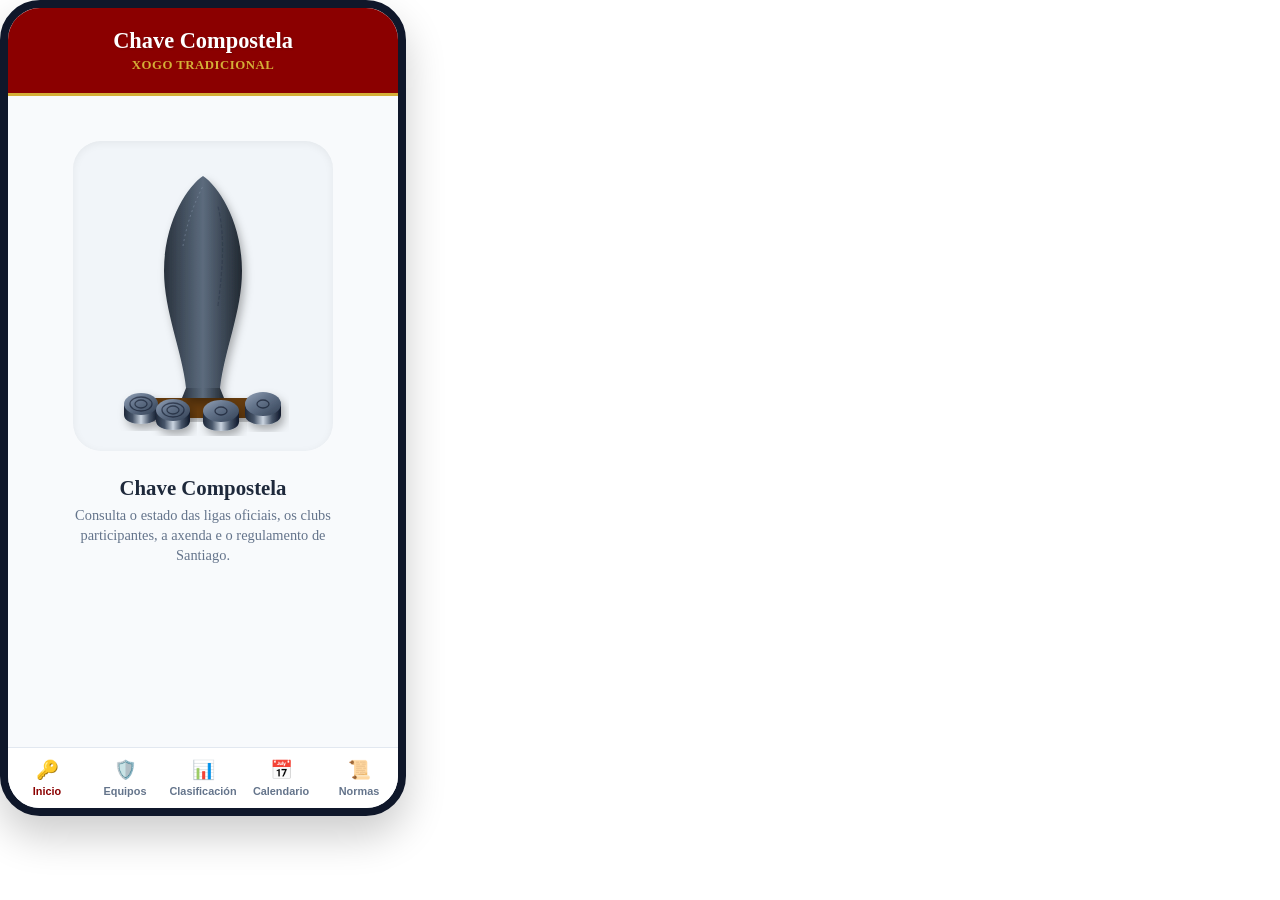
<file: index.html>
<!DOCTYPE html>
<html lang="gl">
<head>
    <meta charset="UTF-8">
    <meta name="viewport" content="width=device-width, initial-scale=1.0, maximum-scale=1.0, user-scalable=no, viewport-fit=cover">
    <title>Chave Compostela</title>


    
    
    <!-- Habilita el modo App a pantalla completa en iOS (sin barra de direcciones de Safari) -->
<meta name="mobile-web-app-capable" content="yes">

<!-- Personaliza el color de la barra de estado superior de la batería/hora en iOS -->
<meta name="mobile-web-app-status-bar-style" content="black-translucent">

<!-- Nombre corto que aparecerá debajo del icono en la pantalla de inicio del teléfono -->
<meta name="mobile-web-app-title" content="Chave">

<!-- Color corporativo del navegador en móviles (#8B0000 es el Vermello Santiago) -->
<meta name="theme-color" content="#8B0000">

<!-- Iconos oficializados para iOS y navegadores web -->
<link rel="icon" type="image/svg+xml" href="icons/favicon.svg">
<link rel="touch-icon" sizes="180x180" href="icons/apple-touch-icon.png">

 <!-- Estilos principales -->
  <link rel="stylesheet" href="css/styles.css">
    
   
</head>

<body>

    <div class="app-container">
        <!-- Cabeceira -->
        <div class="app-header">
            <h1 class="app-title">Chave Compostela</h1>
            <p class="app-subtitle">Xogo Tradicional</p>
        </div>
        
        <!-- Contido da App -->
        <div class="app-content">
            
            <!-- VISTA: INICIO -->
            <div id="view-inicio" class="view-section active">
                <div class="home-screen">
                    <div class="canvas-chave">
                        <svg width="220" height="280" viewBox="0 0 220 280" fill="none" xmlns="http://w3.org">
                            <defs>
                                <linearGradient id="ferro-chave" x1="0%" y1="0%" x2="100%" y2="0%">
                                    <stop offset="0%" stop-color="#2a323d" /><stop offset="25%" stop-color="#424f5e" /><stop offset="50%" stop-color="#5c6b7d" /><stop offset="75%" stop-color="#3d4957" /><stop offset="100%" stop-color="#222932" />
                                </linearGradient>
                                <linearGradient id="ferro-peso" x1="0%" y1="0%" x2="100%" y2="100%">
                                    <stop offset="0%" stop-color="#94a3b8" /><stop offset="40%" stop-color="#64748b" /><stop offset="100%" stop-color="#334155" />
                                </linearGradient>
                                <linearGradient id="canto-peso" x1="0%" y1="0%" x2="100%" y2="0%">
                                    <stop offset="0%" stop-color="#1e293b" /><stop offset="25%" stop-color="#475569" /><stop offset="50%" stop-color="#cbd5e1" /><stop offset="75%" stop-color="#475569" /><stop offset="100%" stop-color="#0f172a" />
                                </linearGradient>
                                <filter id="sombra-chave" x="-20%" y="-20%" width="140%" height="140%"><feDropShadow dx="3" dy="5" stdDeviation="4" flood-opacity="0.3"/></filter>
                            </defs>
                            <!-- Taco / Cepo de madeira -->
                            <rect x="45" y="242" width="130" height="20" rx="3" fill="#653b11" filter="url(#sombra-chave)"/>
                            <!-- A Chave en pico estilizada -->
                            <g filter="url(#sombra-chave)">
                                <path d="M 89 242 L 131 242 L 127 232 L 93 232 Z" fill="url(#ferro-chave)" />
                                <path d="M 93 232 C 89 195, 71 155, 71 115 C 71 65, 95 30, 110 20 C 125 30, 149 65, 149 115 C 149 155, 131 195, 127 232 Z" fill="url(#ferro-chave)"/>
                                <path d="M 90 90 C 95 60, 105 40, 110 30" stroke="#94a3b8" stroke-width="1" opacity="0.4" stroke-dasharray="2 3"/>
                                <path d="M 125 150 C 130 110, 132 80, 125 50" stroke="#1e293b" stroke-width="1.2" opacity="0.3" stroke-dasharray="4 2"/>
                            </g>
                            <!-- Os 4 pesos con curvatura 3D idéntica -->
                            <g filter="url(#sombra-chave)">
                                <path d="M 31 248 C 31 254, 65 254, 65 248 L 65 259 C 65 271, 31 271, 31 259 Z" fill="url(#canto-peso)" />
                                <ellipse cx="48" cy="248" rx="17" ry="11" fill="url(#ferro-peso)" />
                                <ellipse cx="48" cy="248" rx="11" ry="7" fill="none" stroke="#0f172a" stroke-width="1.3" opacity="0.6"/><ellipse cx="48" cy="248" rx="6" ry="4" fill="none" stroke="#0f172a" stroke-width="1.3" opacity="0.6"/>
                            </g>
                            <g filter="url(#sombra-chave)">
                                <path d="M 63 254 C 63 260, 97 260, 97 254 L 97 265 C 97 277, 63 277, 63 265 Z" fill="url(#canto-peso)" />
                                <ellipse cx="80" cy="254" rx="17" ry="11" fill="url(#ferro-peso)" />
                                <ellipse cx="80" cy="254" rx="11" ry="7" fill="none" stroke="#0f172a" stroke-width="1.3" opacity="0.6"/><ellipse cx="80" cy="254" rx="6" ry="4" fill="none" stroke="#0f172a" stroke-width="1.3" opacity="0.6"/>
                            </g>
                            <g filter="url(#sombra-chave)">
                                <path d="M 110 255 C 110 261, 146 261, 146 255 L 146 266 C 146 278, 110 278, 110 266 Z" fill="url(#canto-peso)" />
                                <ellipse cx="128" cy="255" rx="18" ry="11" fill="url(#ferro-peso)" />
                                <ellipse cx="128" cy="255" rx="6" ry="4" fill="none" stroke="#0f172a" stroke-width="1.3" opacity="0.65"/>
                            </g>
                            <g filter="url(#sombra-chave)">
                                <path d="M 152 248 C 152 254, 188 254, 188 248 L 188 259 C 188 272, 152 272, 152 259 Z" fill="url(#canto-peso)" />
                                <ellipse cx="170" cy="248" rx="18" ry="12" fill="url(#ferro-peso)" />
                                <ellipse cx="170" cy="248" rx="6" ry="4" fill="none" stroke="#0f172a" stroke-width="1.3" opacity="0.65"/>
                            </g>
                        </svg>
                    </div>
                    <h2 class="home-title">Chave Compostela</h2>
                    <p class="home-desc">Consulta o estado das ligas oficiais, os clubs participantes, a axenda e o regulamento de Santiago.</p>
                </div>
            </div>

            <!-- Selector de liga (Só activo na vista Clasificación) -->
            <div id="leagueSelectorContainer" class="league-selector">
                <button class="league-btn active" onclick="switchLeague('masculina')">Liga Masculina</button>
                <button class="league-btn" onclick="switchLeague('femenina')">Liga Femenina</button>
            </div>

                        <!-- SECCIÓN: EQUIPOS (Divididos por Ligas con Xogadores Despregábeis) -->
            <div id="view-equipos" class="view-section">
                
                <!-- Lista de Equipos Masculinos -->
                <div id="lista-equipos-masculina" class="card-list">
                    <!-- Equipo 1 -->
                    <div class="app-card" onclick="togglePlayers(this)">
                        <div class="card-main-row">
                            <div class="card-info"><h3>S.D. Compostela Chave</h3><p>Liga Masculina</p></div>
                            <span class="badge">Santiago</span>
                        </div>
                        <div class="players-dropdown">
                            <div class="players-list-title">Xogadores do Club:</div>
                            <div class="player-item">Xurxo Martínez</div>
                            <div class="player-item">Iago Lois</div>
                            <div class="player-item">Antón Castro</div>
                        </div>
                    </div>
                    <!-- Equipo 2 -->
                    <div class="app-card" onclick="togglePlayers(this)">
                        <div class="card-main-row">
                            <div class="card-info"><h3>Club Chave Conxo</h3><p>Liga Masculina</p></div>
                            <span class="badge">Conxo</span>
                        </div>
                        <div class="players-dropdown">
                            <div class="players-list-title">Xogadores do Club:</div>
                            <div class="player-item">Manolo Silva</div>
                            <div class="player-item">Suso de Conxo</div>
                            <div class="player-item">Pepe Rey</div>
                        </div>
                    </div>
                    <!-- Equipo 3 -->
                    <div class="app-card" onclick="togglePlayers(this)">
                        <div class="card-main-row">
                            <div class="card-info"><h3>Cruces de Santiago</h3><p>Liga Masculina</p></div>
                            <span class="badge">Santa Isabel</span>
                        </div>
                        <div class="players-dropdown">
                            <div class="players-list-title">Xogadores do Club:</div>
                            <div class="player-item">Carlos Codesido</div>
                            <div class="player-item">Roi Barreiro</div>
                        </div>
                    </div>
                    <!-- Equipo 4 -->
                    <div class="app-card" onclick="togglePlayers(this)">
                        <div class="card-main-row">
                            <div class="card-info"><h3>Bar San Jaime</h3><p>Liga Masculina</p></div>
                            <span class="badge">Santiago</span>
                        </div>
                        <div class="players-dropdown">
                            <div class="players-list-title">Xogadores do Club:</div>
                            <div class="player-item">Chema Souto</div>
                            <div class="player-item">Alberte Ferreiro</div>
                        </div>
                    </div>
                </div>

                <!-- Lista de Equipos Femininos (Oculta por defecto) -->
                <div id="lista-equipos-femenina" class="card-list" style="display: none;">
                    <!-- Equipo 1 Femenino -->
                    <div class="app-card" onclick="togglePlayers(this)">
                        <div class="card-main-row">
                            <div class="card-info"><h3>As Amesás da Chave</h3><p>Liga Femenina</p></div>
                            <span class="badge">Ames</span>
                        </div>
                        <div class="players-dropdown">
                            <div class="players-list-title">Xogadoras do Club:</div>
                            <div class="player-item">Sabela Reboiras</div>
                            <div class="player-item">Uxía Loureiro</div>
                            <div class="player-item">Noa Feijóo</div>
                        </div>
                    </div>
                    <!-- Equipo 2 Femenino -->
                    <div class="app-card" onclick="togglePlayers(this)">
                        <div class="card-main-row">
                            <div class="card-info"><h3>Chaveiras do Sar</h3><p>Liga Femenina</p></div>
                            <span class="badge">Sar</span>
                        </div>
                        <div class="players-dropdown">
                            <div class="players-list-title">Xogadoras do Club:</div>
                            <div class="player-item">Carme do Sar</div>
                            <div class="player-item">Marta Reigosa</div>
                        </div>
                    </div>
                    <!-- Equipo 3 Femenino -->
                    <div class="app-card" onclick="togglePlayers(this)">
                        <div class="card-main-row">
                            <div class="card-info"><h3>Grixoa Chave</h3><p>Liga Femenina</p></div>
                            <span class="badge">Grixoa</span>
                        </div>
                        <div class="players-dropdown">
                            <div class="players-list-title">Xogadoras do Club:</div>
                            <div class="player-item">Olalla Grixoa</div>
                            <div class="player-item">Aroa Méndez</div>
                        </div>
                    </div>
                </div>
            </div>



                       <!-- SECCIÓN: CLASIFICACIÓN (Dividida en Equipos arriba e Máximos Chavistas abaixo) -->
            <div id="view-clasificacion" class="view-section">
                <div class="clasificacion-split-wrapper">
                    
                    <!-- METADE SUPERIOR: Clasificación de Equipos -->
                    <div class="clasificacion-top-half">
                        <div class="clasificacion-scroll-box">
                            <!-- Táboa Equipos Masculina -->
                            <table id="tabla-masculina" class="data-table">
                                <thead><tr><th>Pos</th><th>Equipo</th><th style="text-align: right;">Pts</th></tr></thead>
                                <tbody>
                                    <tr><td class="rank">1</td><td>S.D. Compostela Chave</td><td style="text-align: right; font-weight:600;">28</td></tr>
                                    <tr><td class="rank">2</td><td>Club Chave Conxo</td><td style="text-align: right; font-weight:600;">24</td></tr>
                                    <tr><td class="rank">3</td><td>Cruces de Santiago</td><td style="text-align: right; font-weight:600;">19</td></tr>
                                </tbody>
                            </table>

                            <!-- Táboa Equipos Feminina (Oculta por defecto) -->
                            <table id="tabla-femenina" class="data-table" style="display: none;">
                                <thead><tr><th>Pos</th><th>Equipo</th><th style="text-align: right;">Pts</th></tr></thead>
                                <tbody>
                                    <tr><td class="rank">1</td><td>As Amesás da Chave</td><td style="text-align: right; font-weight:600;">30</td></tr>
                                    <tr><td class="rank">2</td><td>Chaveiras do Sar</td><td style="text-align: right; font-weight:600;">21</td></tr>
                                    <tr><td class="rank">3</td><td>Grixoa Chave</td><td style="text-align: right; font-weight:600;">15</td></tr>
                                </tbody>
                            </table>
                        </div>
                    </div>

                    <!-- METADE INFERIOR: Máximos Chavistas (Filtrado por JS) -->
                    <div class="clasificacion-bottom-half">
                        <h3 class="chavistas-heading">Máximos Chavistas</h3>
                        
                        <!-- Máximos Chavistas Masculinos -->
                        <div id="chavistas-masculino" class="clasificacion-scroll-box" style="border-top: 1px dashed #e2e8f0; padding-top: 10px;">
                            <table class="chavistas-table">
                                <thead><tr><th>Pos</th><th>Xogador / Club</th><th style="text-align: right;">Chaves</th></tr></thead>
                                <tbody>
                                    <tr><td class="rank">1</td><td>Xurxo Martínez<span class="player-team-sub">S.D. Compostela Chave</span></td><td class="chavistas-count">14</td></tr>
                                    <tr><td class="rank">2</td><td>Manolo Silva<span class="player-team-sub">Club Chave Conxo</span></td><td class="chavistas-count">11</td></tr>
                                    <tr><td class="rank">3</td><td>Carlos Codesido<span class="player-team-sub">Cruces de Santiago</span></td><td class="chavistas-count">9</td></tr>
                                </tbody>
                            </table>
                        </div>

                        <!-- Máximos Chavistas Femininos (Oculto por defecto) -->
                        <div id="chavistas-femenino" class="clasificacion-scroll-box" style="border-top: 1px dashed #e2e8f0; padding-top: 10px; display: none;">
                            <table class="chavistas-table">
                                <thead><tr><th>Pos</th><th>Xogadora / Club</th><th style="text-align: right;">Chaves</th></tr></thead>
                                <tbody>
                                    <tr><td class="rank">1</td><td>Sabela Reboiras<span class="player-team-sub">As Amesás da Chave</span></td><td class="chavistas-count">16</td></tr>
                                    <tr><td class="rank">2</td><td>Carme do Sar<span class="player-team-sub">Chaveiras do Sar</span></td><td class="chavistas-count">12</td></tr>
                                    <tr><td class="rank">3</td><td>Olalla Grixoa<span class="player-team-sub">Grixoa Chave</span></td><td class="chavistas-count">8</td></tr>
                                </tbody>
                            </table>
                        </div>
                    </div>

                </div>
            </div>


            <!-- SECCIÓN: CALENDARIO (Dividido en dúas metades con scroll independente) -->
            <div id="view-calendario" class="view-section">
                <div class="calendar-split-wrapper">
                    
                    <!-- METADE SUPERIOR: Próximos Encontros (Hoxe e Mañá) -->
                    <div class="calendar-top-half">
                        <h3 class="calendar-subheading">Próximos Encontros</h3>
                        <div class="calendar-scroll-box">
                            <div class="day-group">
                                <div class="day-title">Hoxe, 21 de Setembro</div>
                                <div class="event-card">
                                    <div class="event-time-place"><span>⏰ 20:30 h</span><span>📍 Campo de Conxo</span></div>
                                    <div class="event-teams">Club Chave Conxo vs S.D. Compostela Chave</div>
                                    <div class="event-league">Liga Masculina - Xornada 4</div>
                                </div>
                            </div>
                            <div class="day-group">
                                <div class="day-title">Mañá, 22 de Setembro</div>
                                <div class="event-card">
                                    <div class="event-time-place"><span>⏰ 19:45 h</span><span>📍 Campo de Amio</span></div>
                                    <div class="event-teams">Chaveiras do Sar vs As Amesás da Chave</div>
                                    <div class="event-league">Liga Femenina - Xornada 4</div>
                                </div>
                            </div>
                        </div>
                    </div>

                                       <!-- METADE INFERIOR: Calendario Completo da Liga (Filtrado por JS) -->
                    <div class="calendar-bottom-half">
                        <h3 class="calendar-subheading">Calendario Completo da Liga</h3>
                        
                        <!-- Calendario Completo Masculino -->
                        <div id="calendario-completo-masculino" class="calendar-scroll-box" style="border-top: 1px dashed #e2e8f0; padding-top: 10px;">
                            <div class="day-group">
                                <div class="day-title">Sábado, 26 de Setembro (Xornada 5)</div>
                                <div class="event-card">
                                    <div class="event-time-place"><span>⏰ 17:00 h</span><span>📍 Santa Isabel</span></div>
                                    <div class="event-teams">Cruces de Santiago vs Bar San Jaime</div>
                                    <div class="event-league">Liga Masculina</div>
                                </div>
                            </div>
                            <div class="day-group">
                                <div class="day-title">Sábado, 3 de Outubro (Xornada 6)</div>
                                <div class="event-card">
                                    <div class="event-time-place"><span>⏰ 16:30 h</span><span>📍 Campo de Amio</span></div>
                                    <div class="event-teams">Bar San Jaime vs Club Chave Conxo</div>
                                    <div class="event-league">Liga Masculina</div>
                                </div>
                            </div>
                        </div>

                        <!-- Calendario Completo Femenino (Oculto por defecto) -->
                        <div id="calendario-completo-femenino" class="calendar-scroll-box" style="border-top: 1px dashed #e2e8f0; padding-top: 10px; display: none;">
                            <div class="day-group">
                                <div class="day-title">Sábado, 26 de Setembro (Xornada 5)</div>
                                <div class="event-card">
                                    <div class="event-time-place"><span>⏰ 18:30 h</span><span>📍 Santa Isabel</span></div>
                                    <div class="event-teams">Chaveiras do Sar vs Grixoa Chave</div>
                                    <div class="event-league">Liga Femenina</div>
                                </div>
                            </div>
                            <div class="day-group">
                                <div class="day-title">Domingo, 27 de Setembro (Xornada 5)</div>
                                <div class="event-card">
                                    <div class="event-time-place"><span>⏰ 11:30 h</span><span>📍 Campo de Vite</span></div>
                                    <div class="event-teams">As Chaveiras do Sar vs As Amesás da Chave</div>
                                    <div class="event-league">Liga Femenina</div>
                                </div>
                            </div>
                        </div>
                    </div>


                </div>
            </div>


            <!-- SECCIÓN: NORMAS -->
            <div id="view-normas" class="view-section">
                <div class="rules-container">
                    <h3 class="rules-heading">Regulamento Oficial</h3>
                    <div class="rule-box">
                        <span class="rule-icon">📏</span>
                        <div class="rule-text"><strong>Distancia de tiro:</strong> Liña oficial a <strong>14,20 metros</strong> para homes e <strong>12 metros</strong> para mulleres.</div>
                    </div>
                    <div class="rule-box">
                        <span class="rule-icon">⚖️</span>
                        <div class="rule-text"><strong>Os Pellos:</strong> 4 discos macizos de ferro de entre <strong>500 e 550 gramos</strong> con marcas de aneis diferenciados.</div>
                    </div>
                    <div class="rule-box">
                        <span class="rule-icon">🎯</span>
                        <div class="rule-text"><strong>Puntuación:</strong> Cada impacto directo sobre a chave suma exactamente <strong>8 puntos</strong>. Non se require derrubala peza.</div>
                    </div>
                    <div class="rule-box">
                        <span class="rule-icon">🏁</span>
                        <div class="rule-text"><strong>Fin da partida:</strong> O obxectivo regulamentario da competición é acadar de xeito exacto os <strong>100 puntos</strong> totais.</div>
                    </div>
                </div>
            </div>

        </div> <!-- Fin de app-content -->

        <!-- Menú Inferior (5 Pestañas actualizadas) -->
        <div class="app-nav">
            <button class="nav-item active" onclick="switchView('inicio', this)">
                <span class="nav-icon">🔑</span><span>Inicio</span>
            </button>
            <button class="nav-item" onclick="switchView('equipos', this)">
                <span class="nav-icon">🛡️</span><span>Equipos</span>
            </button>
            <button class="nav-item" onclick="switchView('clasificacion', this)">
                <span class="nav-icon">📊</span><span>Clasificación</span>
            </button>
            <button class="nav-item" onclick="switchView('calendario', this)">
                <span class="nav-icon">📅</span><span>Calendario</span>
            </button>
            <button class="nav-item" onclick="switchView('normas', this)">
                <span class="nav-icon">📜</span><span>Normas</span>
            </button>
        </div>

        <script src="js/chave.js"></script>
  </body>
        </html>
</file>
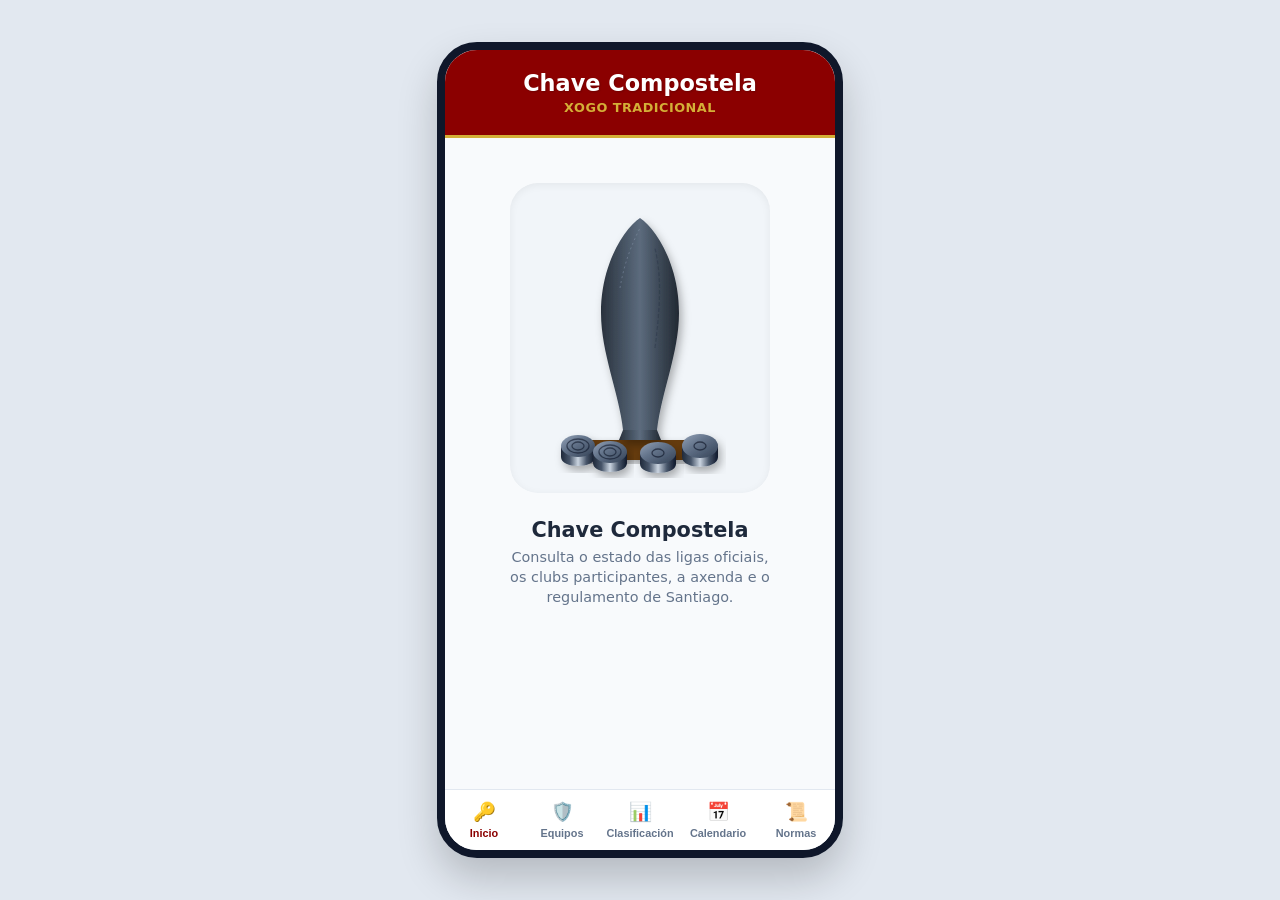
<file: ChaveCompostela.html>
<!DOCTYPE html>
<html lang="gl">
<head>
    <meta charset="UTF-8">
    <meta name="viewport" content="width=device-width, initial-scale=1.0">
    <title>Chave Compostela</title>
    <style>
        :root {
            --color-primary: #8B0000; /* Vermello Santiago */
            --color-secondary: #D4AF37; /* Ouro vello / Bronce */
            --color-dark: #1E293B;
            --color-light: #F8FAFC;
        }
        body {
            background-color: #E2E8F0;
            font-family: system-ui, -apple-system, sans-serif;
            display: flex;
            justify-content: center;
            align-items: center;
            height: 100vh;
            margin: 0;
        }
        .app-container {
            width: 100%;
            max-width: 390px;
            height: 100%;
            max-height: 800px;
            background: var(--color-light);
            border-radius: 40px;
            box-shadow: 0 20px 40px rgba(0,0,0,0.2);
            display: flex;
            flex-direction: column;
            overflow: hidden;
            border: 8px solid #0F172A;
        }
        .app-header {
            background: var(--color-primary);
            color: white;
            padding: 20px 15px;
            text-align: center;
            border-bottom: 3px solid var(--color-secondary);
        }
        .app-title { margin: 0; font-size: 1.4rem; font-weight: 800; text-shadow: 1px 1px 2px rgba(0,0,0,0.2); }
        .app-subtitle { margin: 4px 0 0 0; font-size: 0.8rem; color: var(--color-secondary); text-transform: uppercase; font-weight: 700; letter-spacing: 0.5px; }
        .app-content { flex: 1; padding: 15px; overflow-y: auto; display: flex; flex-direction: column; }
        
        /* Pantalla de Inicio */
        .home-screen { text-align: center; padding: 20px 10px; display: flex; flex-direction: column; align-items: center; justify-content: center; flex: 1; }
        .canvas-chave { width: 100%; max-width: 240px; margin: 10px 0; background: #f1f5f9; border-radius: 28px; padding: 15px 10px; box-shadow: inset 0 2px 8px rgba(0,0,0,0.06); display: flex; justify-content: center; }
        .home-title { font-size: 1.3rem; font-weight: 700; color: var(--color-dark); margin: 15px 0 5px 0; }
        .home-desc { font-size: 0.9rem; color: #64748B; max-width: 260px; margin: 0; line-height: 1.4; }

        /* Apartado de Normas */
        .rules-container { width: 100%; text-align: left; }
        .rules-heading { font-size: 1.1rem; font-weight: 700; color: var(--color-dark); margin: 0 0 15px 5px; border-left: 3px solid var(--color-primary); padding-left: 8px; }
        .rule-box { background: white; padding: 12px; border-radius: 12px; margin-bottom: 10px; box-shadow: 0 2px 4px rgba(0,0,0,0.03); display: flex; align-items: center; gap: 12px; border: 1px solid #f1f5f9; }
        .rule-icon { font-size: 1.4rem; background: #fff5f5; padding: 6px; border-radius: 8px; display: flex; align-items: center; justify-content: center; }
        .rule-text { font-size: 0.85rem; color: #475569; line-height: 1.4; }
        .rule-text strong { color: var(--color-dark); }

        /* Sección de Calendario */
        .calendar-container { width: 100%; text-align: left; }
        .calendar-heading { font-size: 1.1rem; font-weight: 700; color: var(--color-dark); margin: 0 0 15px 5px; border-left: 3px solid var(--color-primary); padding-left: 8px; }
        .day-group { margin-bottom: 20px; }
        .day-title { font-size: 0.9rem; font-weight: 700; color: var(--color-primary); text-transform: uppercase; margin: 0 0 8px 5px; letter-spacing: 0.5px; }
        .event-card { background: white; padding: 12px; border-radius: 12px; margin-bottom: 8px; box-shadow: 0 2px 4px rgba(0,0,0,0.03); border: 1px solid #f1f5f9; display: flex; flex-direction: column; gap: 4px; }
        .event-time-place { font-size: 0.75rem; color: #64748B; font-weight: 600; display: flex; justify-content: space-between; }
        .event-teams { font-size: 0.9rem; font-weight: 700; color: var(--color-dark); margin: 2px 0; }
        .event-league { font-size: 0.72rem; color: var(--color-secondary); font-weight: 700; text-transform: uppercase; }

        /* Vistas, Listas e Táboas */
        .league-selector { display: none; background: #E2E8F0; border-radius: 20px; padding: 4px; margin-bottom: 15px; }
        .league-btn { flex: 1; background: transparent; border: none; color: var(--color-dark); padding: 8px 0; border-radius: 16px; font-size: 0.85rem; font-weight: 600; cursor: pointer; }
        .league-btn.active { background: var(--color-primary); color: white; }
        .view-section { display: none; }
        .view-section.active { display: block; }
        .card-list { display: flex; flex-direction: column; gap: 10px; }
        .app-card { background: white; padding: 14px; border-radius: 12px; border-left: 4px solid var(--color-secondary); box-shadow: 0 2px 4px rgba(0,0,0,0.04); display: flex; justify-content: space-between; align-items: center; }
        .card-info h3 { margin: 0 0 4px 0; font-size: 1rem; color: var(--color-dark); }
        .card-info p { margin: 0; font-size: 0.85rem; color: #64748B; }
        .badge { background: #F1F5F9; padding: 4px 8px; border-radius: 8px; font-size: 0.75rem; font-weight: 600; color: var(--color-primary); }
        .data-table { width: 100%; border-collapse: collapse; background: white; border-radius: 12px; overflow: hidden; }
        .data-table th, .data-table td { padding: 12px; text-align: left; font-size: 0.9rem; }
        .data-table th { background: #F1F5F9; color: #475569; }
        .data-table tr { border-bottom: 1px solid #F1F5F9; }
        .rank { font-weight: 700; color: var(--color-secondary); width: 30px; }
       
        /* Menú Inferior (Reconfigurado para 5 botóns ao quitar Xogadores) */
        .app-nav { background: white; border-top: 1px solid #E2E8F0; display: flex; justify-content: space-around; padding: 10px 0; }
        .nav-item { background: none; border: none; color: #64748B; font-size: 0.68rem; font-weight: 600; display: flex; flex-direction: column; align-items: center; gap: 4px; cursor: pointer; width: 20%; text-align: center; white-space: nowrap; }
        .nav-item.active { color: var(--color-primary); }
        .nav-icon { font-size: 1.15rem; }


        /* Estructura de Scroll Independente para as dúas metades do Calendario */
        .calendar-split-wrapper { display: flex; flex-direction: column; height: 100%; max-height: 610px; gap: 15px; }
        .calendar-top-half, .calendar-bottom-half { flex: 1; display: flex; flex-direction: column; overflow: hidden; }
        .calendar-scroll-box { flex: 1; overflow-y: auto; padding-right: 4px; }
        
        /* Estilos visuais específicos */
        .calendar-subheading { font-size: 1rem; font-weight: 700; color: var(--color-dark); margin: 0 0 10px 5px; border-left: 3px solid var(--color-primary); padding-left: 8px; }
        .day-group { margin-bottom: 12px; }
        .day-title { font-size: 0.8rem; font-weight: 700; color: var(--color-primary); text-transform: uppercase; margin: 0 0 6px 5px; letter-spacing: 0.5px; }
        .event-card { background: white; padding: 10px; border-radius: 12px; margin-bottom: 6px; box-shadow: 0 2px 4px rgba(0,0,0,0.02); border: 1px solid #f1f5f9; display: flex; flex-direction: column; gap: 2px; }
        .event-time-place { font-size: 0.72rem; color: #64748B; font-weight: 600; display: flex; justify-content: space-between; }
        .event-teams { font-size: 0.85rem; font-weight: 700; color: var(--color-dark); margin: 1px 0; }
        .event-league { font-size: 0.68rem; color: var(--color-secondary); font-weight: 700; text-transform: uppercase; }

        /* Estilos para o despregábel de xogadores dentro de cada equipo */
        .app-card { flex-direction: column; align-items: stretch; cursor: pointer; transition: background 0.2s; }
        .app-card:active { background: #f1f5f9; }
        .card-main-row { display: flex; justify-content: space-between; align-items: center; width: 100%; }
        .players-dropdown { display: none; margin-top: 12px; padding-top: 10px; border-top: 1px dashed #e2e8f0; }
        .players-dropdown.active { display: block; }
        .players-list-title { font-size: 0.75rem; font-weight: 700; color: var(--color-primary); text-transform: uppercase; margin-bottom: 6px; letter-spacing: 0.5px; }
        .player-item { font-size: 0.82rem; color: var(--color-dark); padding: 4px 0; display: flex; align-items: center; gap: 6px; }
        .player-item::before { content: "🏃‍♂️"; font-size: 0.8rem; }

        /* Estructura de Scroll Independente para as dúas metades de Clasificación */
        .clasificacion-split-wrapper { display: flex; flex-direction: column; height: 100%; max-height: 610px; gap: 15px; }
        .clasificacion-top-half, .clasificacion-bottom-half { flex: 1; display: flex; flex-direction: column; overflow: hidden; }
        .clasificacion-scroll-box { flex: 1; overflow-y: auto; padding-right: 4px; }
        
        /* Estilos específicos para a táboa de máximos chavistas */
        .chavistas-heading { font-size: 1rem; font-weight: 700; color: var(--color-dark); margin: 0 0 10px 5px; border-left: 3px solid var(--color-primary); padding-left: 8px; }
        .chavistas-table { width: 100%; border-collapse: collapse; background: white; border-radius: 12px; overflow: hidden; box-shadow: 0 1px 3px rgba(0,0,0,0.02); }
        .chavistas-table th, .chavistas-table td { padding: 10px 12px; text-align: left; font-size: 0.85rem; }
        .chavistas-table th { background: #F1F5F9; color: #475569; font-weight: 600; }
        .chavistas-table tr { border-bottom: 1px solid #F1F5F9; }
        .chavistas-table tr:last-child { border-bottom: none; }
        .chavistas-count { font-weight: 700; color: var(--color-primary); text-align: right; }
        .player-team-sub { font-size: 0.75rem; color: #64748B; display: block; margin-top: 1px; }

    </style>
</head>

<body>

    <div class="app-container">
        <!-- Cabeceira -->
        <div class="app-header">
            <h1 class="app-title">Chave Compostela</h1>
            <p class="app-subtitle">Xogo Tradicional</p>
        </div>
        
        <!-- Contido da App -->
        <div class="app-content">
            
            <!-- VISTA: INICIO -->
            <div id="view-inicio" class="view-section active">
                <div class="home-screen">
                    <div class="canvas-chave">
                        <svg width="220" height="280" viewBox="0 0 220 280" fill="none" xmlns="http://w3.org">
                            <defs>
                                <linearGradient id="ferro-chave" x1="0%" y1="0%" x2="100%" y2="0%">
                                    <stop offset="0%" stop-color="#2a323d" /><stop offset="25%" stop-color="#424f5e" /><stop offset="50%" stop-color="#5c6b7d" /><stop offset="75%" stop-color="#3d4957" /><stop offset="100%" stop-color="#222932" />
                                </linearGradient>
                                <linearGradient id="ferro-peso" x1="0%" y1="0%" x2="100%" y2="100%">
                                    <stop offset="0%" stop-color="#94a3b8" /><stop offset="40%" stop-color="#64748b" /><stop offset="100%" stop-color="#334155" />
                                </linearGradient>
                                <linearGradient id="canto-peso" x1="0%" y1="0%" x2="100%" y2="0%">
                                    <stop offset="0%" stop-color="#1e293b" /><stop offset="25%" stop-color="#475569" /><stop offset="50%" stop-color="#cbd5e1" /><stop offset="75%" stop-color="#475569" /><stop offset="100%" stop-color="#0f172a" />
                                </linearGradient>
                                <filter id="sombra-chave" x="-20%" y="-20%" width="140%" height="140%"><feDropShadow dx="3" dy="5" stdDeviation="4" flood-opacity="0.3"/></filter>
                            </defs>
                            <!-- Taco / Cepo de madeira -->
                            <rect x="45" y="242" width="130" height="20" rx="3" fill="#653b11" filter="url(#sombra-chave)"/>
                            <!-- A Chave en pico estilizada -->
                            <g filter="url(#sombra-chave)">
                                <path d="M 89 242 L 131 242 L 127 232 L 93 232 Z" fill="url(#ferro-chave)" />
                                <path d="M 93 232 C 89 195, 71 155, 71 115 C 71 65, 95 30, 110 20 C 125 30, 149 65, 149 115 C 149 155, 131 195, 127 232 Z" fill="url(#ferro-chave)"/>
                                <path d="M 90 90 C 95 60, 105 40, 110 30" stroke="#94a3b8" stroke-width="1" opacity="0.4" stroke-dasharray="2 3"/>
                                <path d="M 125 150 C 130 110, 132 80, 125 50" stroke="#1e293b" stroke-width="1.2" opacity="0.3" stroke-dasharray="4 2"/>
                            </g>
                            <!-- Os 4 pesos con curvatura 3D idéntica -->
                            <g filter="url(#sombra-chave)">
                                <path d="M 31 248 C 31 254, 65 254, 65 248 L 65 259 C 65 271, 31 271, 31 259 Z" fill="url(#canto-peso)" />
                                <ellipse cx="48" cy="248" rx="17" ry="11" fill="url(#ferro-peso)" />
                                <ellipse cx="48" cy="248" rx="11" ry="7" fill="none" stroke="#0f172a" stroke-width="1.3" opacity="0.6"/><ellipse cx="48" cy="248" rx="6" ry="4" fill="none" stroke="#0f172a" stroke-width="1.3" opacity="0.6"/>
                            </g>
                            <g filter="url(#sombra-chave)">
                                <path d="M 63 254 C 63 260, 97 260, 97 254 L 97 265 C 97 277, 63 277, 63 265 Z" fill="url(#canto-peso)" />
                                <ellipse cx="80" cy="254" rx="17" ry="11" fill="url(#ferro-peso)" />
                                <ellipse cx="80" cy="254" rx="11" ry="7" fill="none" stroke="#0f172a" stroke-width="1.3" opacity="0.6"/><ellipse cx="80" cy="254" rx="6" ry="4" fill="none" stroke="#0f172a" stroke-width="1.3" opacity="0.6"/>
                            </g>
                            <g filter="url(#sombra-chave)">
                                <path d="M 110 255 C 110 261, 146 261, 146 255 L 146 266 C 146 278, 110 278, 110 266 Z" fill="url(#canto-peso)" />
                                <ellipse cx="128" cy="255" rx="18" ry="11" fill="url(#ferro-peso)" />
                                <ellipse cx="128" cy="255" rx="6" ry="4" fill="none" stroke="#0f172a" stroke-width="1.3" opacity="0.65"/>
                            </g>
                            <g filter="url(#sombra-chave)">
                                <path d="M 152 248 C 152 254, 188 254, 188 248 L 188 259 C 188 272, 152 272, 152 259 Z" fill="url(#canto-peso)" />
                                <ellipse cx="170" cy="248" rx="18" ry="12" fill="url(#ferro-peso)" />
                                <ellipse cx="170" cy="248" rx="6" ry="4" fill="none" stroke="#0f172a" stroke-width="1.3" opacity="0.65"/>
                            </g>
                        </svg>
                    </div>
                    <h2 class="home-title">Chave Compostela</h2>
                    <p class="home-desc">Consulta o estado das ligas oficiais, os clubs participantes, a axenda e o regulamento de Santiago.</p>
                </div>
            </div>

            <!-- Selector de liga (Só activo na vista Clasificación) -->
            <div id="leagueSelectorContainer" class="league-selector">
                <button class="league-btn active" onclick="switchLeague('masculina')">Liga Masculina</button>
                <button class="league-btn" onclick="switchLeague('femenina')">Liga Femenina</button>
            </div>

                        <!-- SECCIÓN: EQUIPOS (Divididos por Ligas con Xogadores Despregábeis) -->
            <div id="view-equipos" class="view-section">
                
                <!-- Lista de Equipos Masculinos -->
                <div id="lista-equipos-masculina" class="card-list">
                    <!-- Equipo 1 -->
                    <div class="app-card" onclick="togglePlayers(this)">
                        <div class="card-main-row">
                            <div class="card-info"><h3>S.D. Compostela Chave</h3><p>Liga Masculina</p></div>
                            <span class="badge">Santiago</span>
                        </div>
                        <div class="players-dropdown">
                            <div class="players-list-title">Xogadores do Club:</div>
                            <div class="player-item">Xurxo Martínez</div>
                            <div class="player-item">Iago Lois</div>
                            <div class="player-item">Antón Castro</div>
                        </div>
                    </div>
                    <!-- Equipo 2 -->
                    <div class="app-card" onclick="togglePlayers(this)">
                        <div class="card-main-row">
                            <div class="card-info"><h3>Club Chave Conxo</h3><p>Liga Masculina</p></div>
                            <span class="badge">Conxo</span>
                        </div>
                        <div class="players-dropdown">
                            <div class="players-list-title">Xogadores do Club:</div>
                            <div class="player-item">Manolo Silva</div>
                            <div class="player-item">Suso de Conxo</div>
                            <div class="player-item">Pepe Rey</div>
                        </div>
                    </div>
                    <!-- Equipo 3 -->
                    <div class="app-card" onclick="togglePlayers(this)">
                        <div class="card-main-row">
                            <div class="card-info"><h3>Cruces de Santiago</h3><p>Liga Masculina</p></div>
                            <span class="badge">Santa Isabel</span>
                        </div>
                        <div class="players-dropdown">
                            <div class="players-list-title">Xogadores do Club:</div>
                            <div class="player-item">Carlos Codesido</div>
                            <div class="player-item">Roi Barreiro</div>
                        </div>
                    </div>
                    <!-- Equipo 4 -->
                    <div class="app-card" onclick="togglePlayers(this)">
                        <div class="card-main-row">
                            <div class="card-info"><h3>Bar San Jaime</h3><p>Liga Masculina</p></div>
                            <span class="badge">Santiago</span>
                        </div>
                        <div class="players-dropdown">
                            <div class="players-list-title">Xogadores do Club:</div>
                            <div class="player-item">Chema Souto</div>
                            <div class="player-item">Alberte Ferreiro</div>
                        </div>
                    </div>
                </div>

                <!-- Lista de Equipos Femininos (Oculta por defecto) -->
                <div id="lista-equipos-femenina" class="card-list" style="display: none;">
                    <!-- Equipo 1 Femenino -->
                    <div class="app-card" onclick="togglePlayers(this)">
                        <div class="card-main-row">
                            <div class="card-info"><h3>As Amesás da Chave</h3><p>Liga Femenina</p></div>
                            <span class="badge">Ames</span>
                        </div>
                        <div class="players-dropdown">
                            <div class="players-list-title">Xogadoras do Club:</div>
                            <div class="player-item">Sabela Reboiras</div>
                            <div class="player-item">Uxía Loureiro</div>
                            <div class="player-item">Noa Feijóo</div>
                        </div>
                    </div>
                    <!-- Equipo 2 Femenino -->
                    <div class="app-card" onclick="togglePlayers(this)">
                        <div class="card-main-row">
                            <div class="card-info"><h3>Chaveiras do Sar</h3><p>Liga Femenina</p></div>
                            <span class="badge">Sar</span>
                        </div>
                        <div class="players-dropdown">
                            <div class="players-list-title">Xogadoras do Club:</div>
                            <div class="player-item">Carme do Sar</div>
                            <div class="player-item">Marta Reigosa</div>
                        </div>
                    </div>
                    <!-- Equipo 3 Femenino -->
                    <div class="app-card" onclick="togglePlayers(this)">
                        <div class="card-main-row">
                            <div class="card-info"><h3>Grixoa Chave</h3><p>Liga Femenina</p></div>
                            <span class="badge">Grixoa</span>
                        </div>
                        <div class="players-dropdown">
                            <div class="players-list-title">Xogadoras do Club:</div>
                            <div class="player-item">Olalla Grixoa</div>
                            <div class="player-item">Aroa Méndez</div>
                        </div>
                    </div>
                </div>
            </div>



                       <!-- SECCIÓN: CLASIFICACIÓN (Dividida en Equipos arriba e Máximos Chavistas abaixo) -->
            <div id="view-clasificacion" class="view-section">
                <div class="clasificacion-split-wrapper">
                    
                    <!-- METADE SUPERIOR: Clasificación de Equipos -->
                    <div class="clasificacion-top-half">
                        <div class="clasificacion-scroll-box">
                            <!-- Táboa Equipos Masculina -->
                            <table id="tabla-masculina" class="data-table">
                                <thead><tr><th>Pos</th><th>Equipo</th><th style="text-align: right;">Pts</th></tr></thead>
                                <tbody>
                                    <tr><td class="rank">1</td><td>S.D. Compostela Chave</td><td style="text-align: right; font-weight:600;">28</td></tr>
                                    <tr><td class="rank">2</td><td>Club Chave Conxo</td><td style="text-align: right; font-weight:600;">24</td></tr>
                                    <tr><td class="rank">3</td><td>Cruces de Santiago</td><td style="text-align: right; font-weight:600;">19</td></tr>
                                </tbody>
                            </table>

                            <!-- Táboa Equipos Feminina (Oculta por defecto) -->
                            <table id="tabla-femenina" class="data-table" style="display: none;">
                                <thead><tr><th>Pos</th><th>Equipo</th><th style="text-align: right;">Pts</th></tr></thead>
                                <tbody>
                                    <tr><td class="rank">1</td><td>As Amesás da Chave</td><td style="text-align: right; font-weight:600;">30</td></tr>
                                    <tr><td class="rank">2</td><td>Chaveiras do Sar</td><td style="text-align: right; font-weight:600;">21</td></tr>
                                    <tr><td class="rank">3</td><td>Grixoa Chave</td><td style="text-align: right; font-weight:600;">15</td></tr>
                                </tbody>
                            </table>
                        </div>
                    </div>

                    <!-- METADE INFERIOR: Máximos Chavistas (Filtrado por JS) -->
                    <div class="clasificacion-bottom-half">
                        <h3 class="chavistas-heading">Máximos Chavistas</h3>
                        
                        <!-- Máximos Chavistas Masculinos -->
                        <div id="chavistas-masculino" class="clasificacion-scroll-box" style="border-top: 1px dashed #e2e8f0; padding-top: 10px;">
                            <table class="chavistas-table">
                                <thead><tr><th>Pos</th><th>Xogador / Club</th><th style="text-align: right;">Chaves</th></tr></thead>
                                <tbody>
                                    <tr><td class="rank">1</td><td>Xurxo Martínez<span class="player-team-sub">S.D. Compostela Chave</span></td><td class="chavistas-count">14</td></tr>
                                    <tr><td class="rank">2</td><td>Manolo Silva<span class="player-team-sub">Club Chave Conxo</span></td><td class="chavistas-count">11</td></tr>
                                    <tr><td class="rank">3</td><td>Carlos Codesido<span class="player-team-sub">Cruces de Santiago</span></td><td class="chavistas-count">9</td></tr>
                                </tbody>
                            </table>
                        </div>

                        <!-- Máximos Chavistas Femininos (Oculto por defecto) -->
                        <div id="chavistas-femenino" class="clasificacion-scroll-box" style="border-top: 1px dashed #e2e8f0; padding-top: 10px; display: none;">
                            <table class="chavistas-table">
                                <thead><tr><th>Pos</th><th>Xogadora / Club</th><th style="text-align: right;">Chaves</th></tr></thead>
                                <tbody>
                                    <tr><td class="rank">1</td><td>Sabela Reboiras<span class="player-team-sub">As Amesás da Chave</span></td><td class="chavistas-count">16</td></tr>
                                    <tr><td class="rank">2</td><td>Carme do Sar<span class="player-team-sub">Chaveiras do Sar</span></td><td class="chavistas-count">12</td></tr>
                                    <tr><td class="rank">3</td><td>Olalla Grixoa<span class="player-team-sub">Grixoa Chave</span></td><td class="chavistas-count">8</td></tr>
                                </tbody>
                            </table>
                        </div>
                    </div>

                </div>
            </div>


            <!-- SECCIÓN: CALENDARIO (Dividido en dúas metades con scroll independente) -->
            <div id="view-calendario" class="view-section">
                <div class="calendar-split-wrapper">
                    
                    <!-- METADE SUPERIOR: Próximos Encontros (Hoxe e Mañá) -->
                    <div class="calendar-top-half">
                        <h3 class="calendar-subheading">Próximos Encontros</h3>
                        <div class="calendar-scroll-box">
                            <div class="day-group">
                                <div class="day-title">Hoxe, 21 de Setembro</div>
                                <div class="event-card">
                                    <div class="event-time-place"><span>⏰ 20:30 h</span><span>📍 Campo de Conxo</span></div>
                                    <div class="event-teams">Club Chave Conxo vs S.D. Compostela Chave</div>
                                    <div class="event-league">Liga Masculina - Xornada 4</div>
                                </div>
                            </div>
                            <div class="day-group">
                                <div class="day-title">Mañá, 22 de Setembro</div>
                                <div class="event-card">
                                    <div class="event-time-place"><span>⏰ 19:45 h</span><span>📍 Campo de Amio</span></div>
                                    <div class="event-teams">Chaveiras do Sar vs As Amesás da Chave</div>
                                    <div class="event-league">Liga Femenina - Xornada 4</div>
                                </div>
                            </div>
                        </div>
                    </div>

                                       <!-- METADE INFERIOR: Calendario Completo da Liga (Filtrado por JS) -->
                    <div class="calendar-bottom-half">
                        <h3 class="calendar-subheading">Calendario Completo da Liga</h3>
                        
                        <!-- Calendario Completo Masculino -->
                        <div id="calendario-completo-masculino" class="calendar-scroll-box" style="border-top: 1px dashed #e2e8f0; padding-top: 10px;">
                            <div class="day-group">
                                <div class="day-title">Sábado, 26 de Setembro (Xornada 5)</div>
                                <div class="event-card">
                                    <div class="event-time-place"><span>⏰ 17:00 h</span><span>📍 Santa Isabel</span></div>
                                    <div class="event-teams">Cruces de Santiago vs Bar San Jaime</div>
                                    <div class="event-league">Liga Masculina</div>
                                </div>
                            </div>
                            <div class="day-group">
                                <div class="day-title">Sábado, 3 de Outubro (Xornada 6)</div>
                                <div class="event-card">
                                    <div class="event-time-place"><span>⏰ 16:30 h</span><span>📍 Campo de Amio</span></div>
                                    <div class="event-teams">Bar San Jaime vs Club Chave Conxo</div>
                                    <div class="event-league">Liga Masculina</div>
                                </div>
                            </div>
                        </div>

                        <!-- Calendario Completo Femenino (Oculto por defecto) -->
                        <div id="calendario-completo-femenino" class="calendar-scroll-box" style="border-top: 1px dashed #e2e8f0; padding-top: 10px; display: none;">
                            <div class="day-group">
                                <div class="day-title">Sábado, 26 de Setembro (Xornada 5)</div>
                                <div class="event-card">
                                    <div class="event-time-place"><span>⏰ 18:30 h</span><span>📍 Santa Isabel</span></div>
                                    <div class="event-teams">Chaveiras do Sar vs Grixoa Chave</div>
                                    <div class="event-league">Liga Femenina</div>
                                </div>
                            </div>
                            <div class="day-group">
                                <div class="day-title">Domingo, 27 de Setembro (Xornada 5)</div>
                                <div class="event-card">
                                    <div class="event-time-place"><span>⏰ 11:30 h</span><span>📍 Campo de Vite</span></div>
                                    <div class="event-teams">As Chaveiras do Sar vs As Amesás da Chave</div>
                                    <div class="event-league">Liga Femenina</div>
                                </div>
                            </div>
                        </div>
                    </div>


                </div>
            </div>


            <!-- SECCIÓN: NORMAS -->
            <div id="view-normas" class="view-section">
                <div class="rules-container">
                    <h3 class="rules-heading">Regulamento Oficial</h3>
                    <div class="rule-box">
                        <span class="rule-icon">📏</span>
                        <div class="rule-text"><strong>Distancia de tiro:</strong> Liña oficial a <strong>14,20 metros</strong> para homes e <strong>12 metros</strong> para mulleres.</div>
                    </div>
                    <div class="rule-box">
                        <span class="rule-icon">⚖️</span>
                        <div class="rule-text"><strong>Os Pellos:</strong> 4 discos macizos de ferro de entre <strong>500 e 550 gramos</strong> con marcas de aneis diferenciados.</div>
                    </div>
                    <div class="rule-box">
                        <span class="rule-icon">🎯</span>
                        <div class="rule-text"><strong>Puntuación:</strong> Cada impacto directo sobre a chave suma exactamente <strong>8 puntos</strong>. Non se require derrubala peza.</div>
                    </div>
                    <div class="rule-box">
                        <span class="rule-icon">🏁</span>
                        <div class="rule-text"><strong>Fin da partida:</strong> O obxectivo regulamentario da competición é acadar de xeito exacto os <strong>100 puntos</strong> totais.</div>
                    </div>
                </div>
            </div>

        </div> <!-- Fin de app-content -->

        <!-- Menú Inferior (5 Pestañas actualizadas) -->
        <div class="app-nav">
            <button class="nav-item active" onclick="switchView('inicio', this)">
                <span class="nav-icon">🔑</span><span>Inicio</span>
            </button>
            <button class="nav-item" onclick="switchView('equipos', this)">
                <span class="nav-icon">🛡️</span><span>Equipos</span>
            </button>
            <button class="nav-item" onclick="switchView('clasificacion', this)">
                <span class="nav-icon">📊</span><span>Clasificación</span>
            </button>
            <button class="nav-item" onclick="switchView('calendario', this)">
                <span class="nav-icon">📅</span><span>Calendario</span>
            </button>
            <button class="nav-item" onclick="switchView('normas', this)">
                <span class="nav-icon">📜</span><span>Normas</span>
            </button>
        </div>



        <script>
        // Variable global para recordar o xénero seleccionado (masculina/femenina)
        let activeGender = 'masculina';

        function switchView(viewName, element) {
            document.querySelectorAll('.view-section').forEach(view => view.classList.remove('active'));
            document.querySelectorAll('.nav-item').forEach(item => item.classList.remove('active'));
            
            document.getElementById(`view-${viewName}`).classList.add('active');
            element.classList.add('active');

            // Amosar o selector superior en Equipos, Clasificación e Calendario
            const leagueSelector = document.getElementById('leagueSelectorContainer');
            if (viewName === 'equipos' || viewName === 'clasificacion' || viewName === 'calendario') {
                leagueSelector.style.display = 'flex';
                refreshLeagueView();
            } else {
                leagueSelector.style.display = 'none';
            }
        }

        // FUNCIÓN CORRIXIDA: Escoita o clic dos botóns superiores e cambia de liga
        function switchLeague(gender) {
            activeGender = gender;
            
            // Cambiar o estilo activo dos botóns superiores do selector
            document.querySelectorAll('.league-btn').forEach(btn => btn.classList.remove('active'));
            
            // Busca o botón pulsado usando o evento global e activa a súa clase visual
            if (event && event.target) {
                event.target.classList.add('active');
            }

            // Actualiza os contidos visibles de xeito automático
            refreshLeagueView();
        }
        function refreshLeagueView() {
            if (activeGender === 'masculina') {
                // Táboas de Clasificación de Equipos
                if(document.getElementById('tabla-masculina')) document.getElementById('tabla-masculina').style.display = 'table';
                if(document.getElementById('tabla-femenina')) document.getElementById('tabla-femenina').style.display = 'none';
                // Listas de Equipos
                if(document.getElementById('lista-equipos-masculina')) document.getElementById('lista-equipos-masculina').style.display = 'flex';
                if(document.getElementById('lista-equipos-femenina')) document.getElementById('lista-equipos-femenina').style.display = 'none';
                // Calendario Completo
                if(document.getElementById('calendario-completo-masculino')) document.getElementById('calendario-completo-masculino').style.display = 'block';
                if(document.getElementById('calendario-completo-femenino')) document.getElementById('calendario-completo-femenino').style.display = 'none';
                // Máximos Chavistas
                if(document.getElementById('chavistas-masculino')) document.getElementById('chavistas-masculino').style.display = 'block';
                if(document.getElementById('chavistas-femenino')) document.getElementById('chavistas-femenino').style.display = 'none';
            } else {
                // Táboas de Clasificación de Equipos
                if(document.getElementById('tabla-masculina')) document.getElementById('tabla-masculina').style.display = 'none';
                if(document.getElementById('tabla-femenina')) document.getElementById('tabla-femenina').style.display = 'table';
                // Listas de Equipos
                if(document.getElementById('lista-equipos-masculina')) document.getElementById('lista-equipos-masculina').style.display = 'none';
                if(document.getElementById('lista-equipos-femenina')) document.getElementById('lista-equipos-femenina').style.display = 'flex';
                // Calendario Completo
                if(document.getElementById('calendario-completo-masculino')) document.getElementById('calendario-completo-masculino').style.display = 'none';
                if(document.getElementById('calendario-completo-femenino')) document.getElementById('calendario-completo-femenino').style.display = 'block';
                // Máximos Chavistas
                if(document.getElementById('chavistas-masculino')) document.getElementById('chavistas-masculino').style.display = 'none';
                if(document.getElementById('chavistas-femenino')) document.getElementById('chavistas-femenino').style.display = 'block';
            }
        }


        // Función para abrir/pechar a lista de xogadores ao facer clic na tarxeta do equipo
        function togglePlayers(cardElement) {
            const dropdown = cardElement.querySelector('.players-dropdown');
            if (dropdown) {
                dropdown.classList.toggle('active');
            }
        }

    </script>

</body>
</html>
</file>
<file: css/styles.css>
/* ==========================================================================
   1. VARIABLES DE COLOR (:root)
   ========================================================================== */
:root {
  --color-primary: #8B0000;   /* Vermello Santiago */
  --color-secondary: #D4AF37; /* Ouro vello / Bronce */
  --color-dark: #1E293B;      /* Texto e encabezados */
  --color-light: #F8FAFC;     /* Fondo da páxina */
  --color-white: #FFFFFF;     /* Fondo de paneles e tarjetas */
  --color-border: #cbd5e1;    /* Bordes de inputs e tablas */
}
        /* Restablece márgenes y desactiva el rebote de la pantalla */
html, body {
  margin: 0;
  padding: 0;
  width: 100%;
  height: 100dvh; /* dvh calcula la altura real descontando la barra de Chrome */
  overflow-x: hidden; /* Elimina scroll horizontal accidental */
  overscroll-behavior: none; /* Desactiva el efecto rebote/elástico en iOS */
  -webkit-tap-highlight-color: transparent;
        
}

/* Si tu interfaz debe caber completa en una sola pantalla sin scroll vertical: */
body {
  position: fixed;
  top: 0;
  left: 0;
  right: 0;
  bottom: 0;
}
          .app-container {
            width: 100%;
            max-width: 390px;
            height: 100%;
            max-height: 800px;
            background: var(--color-light);
            border-radius: 40px;
            box-shadow: 0 20px 40px rgba(0,0,0,0.2);
            display: flex;
            flex-direction: column;
            overflow: hidden;
            border: 8px solid #0F172A;
        }
        .app-header {
            background: var(--color-primary);
            color: white;
            padding: 20px 15px;
            text-align: center;
            border-bottom: 3px solid var(--color-secondary);
        }
        .app-title { margin: 0; font-size: 1.4rem; font-weight: 800; text-shadow: 1px 1px 2px rgba(0,0,0,0.2); }
        .app-subtitle { margin: 4px 0 0 0; font-size: 0.8rem; color: var(--color-secondary); text-transform: uppercase; font-weight: 700; letter-spacing: 0.5px; }
        .app-content { flex: 1; padding: 15px; overflow-y: auto; display: flex; flex-direction: column; }
        
        /* Pantalla de Inicio */
        .home-screen { text-align: center; padding: 20px 10px; display: flex; flex-direction: column; align-items: center; justify-content: center; flex: 1; }
        .canvas-chave { width: 100%; max-width: 240px; margin: 10px 0; background: #f1f5f9; border-radius: 28px; padding: 15px 10px; box-shadow: inset 0 2px 8px rgba(0,0,0,0.06); display: flex; justify-content: center; }
        .home-title { font-size: 1.3rem; font-weight: 700; color: var(--color-dark); margin: 15px 0 5px 0; }
        .home-desc { font-size: 0.9rem; color: #64748B; max-width: 260px; margin: 0; line-height: 1.4; }

        /* Apartado de Normas */
        .rules-container { width: 100%; text-align: left; }
        .rules-heading { font-size: 1.1rem; font-weight: 700; color: var(--color-dark); margin: 0 0 15px 5px; border-left: 3px solid var(--color-primary); padding-left: 8px; }
        .rule-box { background: white; padding: 12px; border-radius: 12px; margin-bottom: 10px; box-shadow: 0 2px 4px rgba(0,0,0,0.03); display: flex; align-items: center; gap: 12px; border: 1px solid #f1f5f9; }
        .rule-icon { font-size: 1.4rem; background: #fff5f5; padding: 6px; border-radius: 8px; display: flex; align-items: center; justify-content: center; }
        .rule-text { font-size: 0.85rem; color: #475569; line-height: 1.4; }
        .rule-text strong { color: var(--color-dark); }

        /* Sección de Calendario */
        .calendar-container { width: 100%; text-align: left; }
        .calendar-heading { font-size: 1.1rem; font-weight: 700; color: var(--color-dark); margin: 0 0 15px 5px; border-left: 3px solid var(--color-primary); padding-left: 8px; }
        .day-group { margin-bottom: 20px; }
        .day-title { font-size: 0.9rem; font-weight: 700; color: var(--color-primary); text-transform: uppercase; margin: 0 0 8px 5px; letter-spacing: 0.5px; }
        .event-card { background: white; padding: 12px; border-radius: 12px; margin-bottom: 8px; box-shadow: 0 2px 4px rgba(0,0,0,0.03); border: 1px solid #f1f5f9; display: flex; flex-direction: column; gap: 4px; }
        .event-time-place { font-size: 0.75rem; color: #64748B; font-weight: 600; display: flex; justify-content: space-between; }
        .event-teams { font-size: 0.9rem; font-weight: 700; color: var(--color-dark); margin: 2px 0; }
        .event-league { font-size: 0.72rem; color: var(--color-secondary); font-weight: 700; text-transform: uppercase; }

        /* Vistas, Listas e Táboas */
        .league-selector { display: none; background: #E2E8F0; border-radius: 20px; padding: 4px; margin-bottom: 15px; }
        .league-btn { flex: 1; background: transparent; border: none; color: var(--color-dark); padding: 8px 0; border-radius: 16px; font-size: 0.85rem; font-weight: 600; cursor: pointer; }
        .league-btn.active { background: var(--color-primary); color: white; }
        .view-section { display: none; }
        .view-section.active { display: block; }
        .card-list { display: flex; flex-direction: column; gap: 10px; }
        .app-card { background: white; padding: 14px; border-radius: 12px; border-left: 4px solid var(--color-secondary); box-shadow: 0 2px 4px rgba(0,0,0,0.04); display: flex; justify-content: space-between; align-items: center; }
        .card-info h3 { margin: 0 0 4px 0; font-size: 1rem; color: var(--color-dark); }
        .card-info p { margin: 0; font-size: 0.85rem; color: #64748B; }
        .badge { background: #F1F5F9; padding: 4px 8px; border-radius: 8px; font-size: 0.75rem; font-weight: 600; color: var(--color-primary); }
        .data-table { width: 100%; border-collapse: collapse; background: white; border-radius: 12px; overflow: hidden; }
        .data-table th, .data-table td { padding: 12px; text-align: left; font-size: 0.9rem; }
        .data-table th { background: #F1F5F9; color: #475569; }
        .data-table tr { border-bottom: 1px solid #F1F5F9; }
        .rank { font-weight: 700; color: var(--color-secondary); width: 30px; }
       
        /* Menú Inferior (Reconfigurado para 5 botóns ao quitar Xogadores) */
        .app-nav { background: white; border-top: 1px solid #E2E8F0; display: flex; justify-content: space-around; padding: 10px 0; }
        .nav-item { background: none; border: none; color: #64748B; font-size: 0.68rem; font-weight: 600; display: flex; flex-direction: column; align-items: center; gap: 4px; cursor: pointer; width: 20%; text-align: center; white-space: nowrap; }
        .nav-item.active { color: var(--color-primary); }
        .nav-icon { font-size: 1.15rem; }


        /* Estructura de Scroll Independente para as dúas metades do Calendario */
        .calendar-split-wrapper { display: flex; flex-direction: column; height: 100%; max-height: 610px; gap: 15px; }
        .calendar-top-half, .calendar-bottom-half { flex: 1; display: flex; flex-direction: column; overflow: hidden; }
        .calendar-scroll-box { flex: 1; overflow-y: auto; padding-right: 4px; }
        
        /* Estilos visuais específicos */
        .calendar-subheading { font-size: 1rem; font-weight: 700; color: var(--color-dark); margin: 0 0 10px 5px; border-left: 3px solid var(--color-primary); padding-left: 8px; }
        .day-group { margin-bottom: 12px; }
        .day-title { font-size: 0.8rem; font-weight: 700; color: var(--color-primary); text-transform: uppercase; margin: 0 0 6px 5px; letter-spacing: 0.5px; }
        .event-card { background: white; padding: 10px; border-radius: 12px; margin-bottom: 6px; box-shadow: 0 2px 4px rgba(0,0,0,0.02); border: 1px solid #f1f5f9; display: flex; flex-direction: column; gap: 2px; }
        .event-time-place { font-size: 0.72rem; color: #64748B; font-weight: 600; display: flex; justify-content: space-between; }
        .event-teams { font-size: 0.85rem; font-weight: 700; color: var(--color-dark); margin: 1px 0; }
        .event-league { font-size: 0.68rem; color: var(--color-secondary); font-weight: 700; text-transform: uppercase; }

        /* Estilos para o despregábel de xogadores dentro de cada equipo */
        .app-card { flex-direction: column; align-items: stretch; cursor: pointer; transition: background 0.2s; }
        .app-card:active { background: #f1f5f9; }
        .card-main-row { display: flex; justify-content: space-between; align-items: center; width: 100%; }
        .players-dropdown { display: none; margin-top: 12px; padding-top: 10px; border-top: 1px dashed #e2e8f0; }
        .players-dropdown.active { display: block; }
        .players-list-title { font-size: 0.75rem; font-weight: 700; color: var(--color-primary); text-transform: uppercase; margin-bottom: 6px; letter-spacing: 0.5px; }
        .player-item { font-size: 0.82rem; color: var(--color-dark); padding: 4px 0; display: flex; align-items: center; gap: 6px; }
        .player-item::before { content: "🏃‍♂️"; font-size: 0.8rem; }

        /* Estructura de Scroll Independente para as dúas metades de Clasificación */
        .clasificacion-split-wrapper { display: flex; flex-direction: column; height: 100%; max-height: 610px; gap: 15px; }
        .clasificacion-top-half, .clasificacion-bottom-half { flex: 1; display: flex; flex-direction: column; overflow: hidden; }
        .clasificacion-scroll-box { flex: 1; overflow-y: auto; padding-right: 4px; }
        
        /* Estilos específicos para a táboa de máximos chavistas */
        .chavistas-heading { font-size: 1rem; font-weight: 700; color: var(--color-dark); margin: 0 0 10px 5px; border-left: 3px solid var(--color-primary); padding-left: 8px; }
        .chavistas-table { width: 100%; border-collapse: collapse; background: white; border-radius: 12px; overflow: hidden; box-shadow: 0 1px 3px rgba(0,0,0,0.02); }
        .chavistas-table th, .chavistas-table td { padding: 10px 12px; text-align: left; font-size: 0.85rem; }
        .chavistas-table th { background: #F1F5F9; color: #475569; font-weight: 600; }
        .chavistas-table tr { border-bottom: 1px solid #F1F5F9; }
        .chavistas-table tr:last-child { border-bottom: none; }
        .chavistas-count { font-weight: 700; color: var(--color-primary); text-align: right; }
        .player-team-sub { font-size: 0.75rem; color: #64748B; display: block; margin-top: 1px; }
</file>
